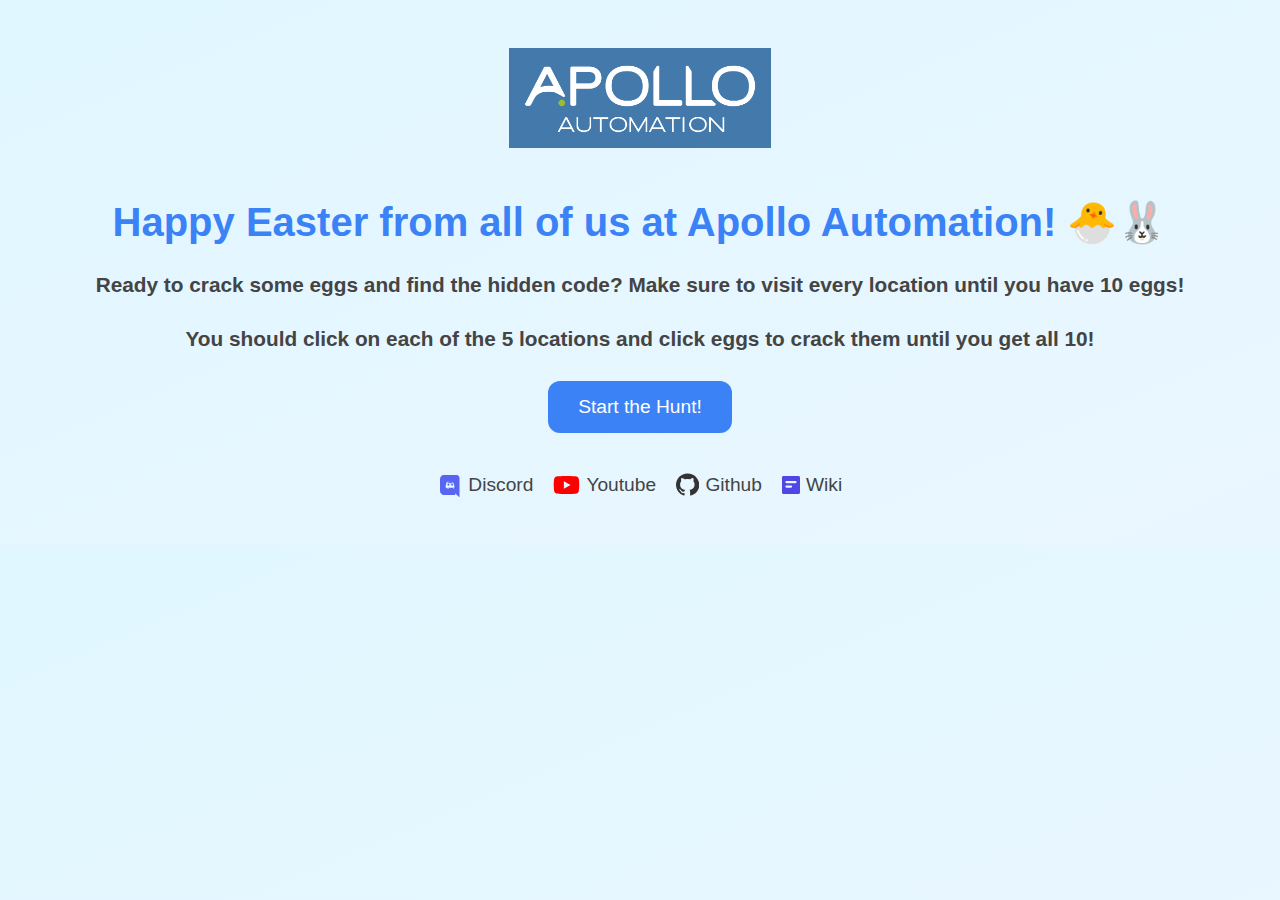
<file: index.html>
<!DOCTYPE html>

<html lang="en">
<head>
<meta charset="utf-8"/>
<meta content="width=device-width, initial-scale=1.0" name="viewport"/>
<title>Welcome to the Easter Egg Hunt!</title>
<link href="style.css" rel="stylesheet"/>
<style>
    body {
      background: linear-gradient(to bottom right, #e0f7ff, #eaf6ff);
      font-family: 'Poppins', sans-serif;
      color: #444;
      text-align: center;
      padding: 40px;
    }
    .logo {
      height: 100px;
      margin-bottom: 20px;
    }
    h1 {
      font-size: 2.5em;
      color: #3b82f6;
    }
    p {
      font-size: 1.3em;
      margin-bottom: 30px;
    }
    .start-btn {
      font-size: 1.2em;
      padding: 15px 30px;
      background: #3b82f6;
      color: white;
      border: none;
      border-radius: 12px;
      cursor: pointer;
      transition: background 0.3s ease;
    }
    .start-btn:hover {
      background: #2563eb;
    }
  </style>
</head>
<body>
<a href="https://apolloautomation.com/" rel="noopener" target="_blank"><img alt="Apollo Logo" class="logo" src="apollo-logo.png"/></a>
<h1>Happy Easter from all of us at Apollo Automation! 🐣🐰</h1>
<p><b>Ready to crack some eggs and find the hidden code? Make sure to visit every location until you have 10 eggs!</p></b>
<p><b>You should click on each of the 5 locations and click eggs to crack them until you get all 10!</p></b>
<a href="forest.html"><button class="start-btn">Start the Hunt!</button></a>
<footer style="margin-top: 40px; font-size: 1.2em; display: flex; justify-content: center; gap: 20px; flex-wrap: wrap; align-items: center;"><a href="https://dsc.gg/apolloautomation" rel="noopener" style="display: inline-flex; align-items: center; gap: 6px; text-decoration: none; color: #444;" target="_blank"><svg height="24" viewbox="0 0 245 240" xmlns="http://www.w3.org/2000/svg"><path d="M104.4 104.3c-5.7 0-10.2 5-10.2 11.1 0 6.1 4.6 11.1 10.2 11.1 5.7 0 10.3-5 10.2-11.1 0-6.1-4.6-11.1-10.2-11.1zm36.2 0c-5.7 0-10.2 5-10.2 11.1 0 6.1 4.6 11.1 10.2 11.1 5.7 0 10.3-5 10.2-11.1 0-6.1-4.6-11.1-10.2-11.1z" fill="#5865F2"></path><path d="M189.5 20h-134C38 20 20 38 20 60.5v119C20 202 38 220 60.5 220h113.9l-5.3-18.4 12.7 11.8 12 11 21.3 19V60.5C220 38 202 20 189.5 20zm-34 137s-3.2-3.8-5.9-7.1c11.8-3.4 16.2-10.9 16.2-10.9-3.7 2.4-7.3 4.1-10.5 5.2-4.6 2-9 3.3-13.3 4-8.8 1.6-16.8 1.2-23.7-.1-5.2-1-9.7-2.4-13.5-4-2.1-.8-4.4-1.9-6.7-3.2-.3-.2-.6-.3-.9-.5-.2-.1-.3-.2-.4-.3-1.8-1-2.8-1.7-2.8-1.7s4.3 7.1 15.6 10.6c-2.6 3.3-6 7.3-6 7.3-19.8-.6-27.3-13.6-27.3-13.6 0-28.8 12.8-52.1 12.8-52.1 12.8-9.6 25-9.3 25-9.3l.9 1.1c-16.1 4.7-23.5 11.8-23.5 11.8s2 0 5.4.3c9.7.7 17.2 3.6 22.8 6.8 1.1.6 2.1 1.3 3.1 2 7.8-2.2 16.5-3.3 25.6-3.4 0 0-7.1-6.7-22.4-11.5l1.3-1.5s12.2-.3 25 9.3c0 0 12.8 23.3 12.8 52.1 0 .1-7.5 13-27.3 13.6z" fill="#5865F2"></path></svg><span>Discord</span></a><a href="https://www.youtube.com/@ApolloAutomation" rel="noopener" style="display: inline-flex; align-items: center; gap: 6px; text-decoration: none; color: #444;" target="_blank"><svg height="24" viewbox="0 0 576 512" xmlns="http://www.w3.org/2000/svg"><path d="M549.7 124.1c-6.3-23.8-24.9-42.5-48.6-48.9C458.5 64 288 64 288 64S117.5 64 74.9 75.2c-23.7 6.4-42.3 25.1-48.6 48.9C16 167.6 16 256 16 256s0 88.4 10.3 131.9c6.3 23.8 24.9 42.5 48.6 48.9C117.5 448 288 448 288 448s170.5 0 213.1-11.2c23.7-6.4 42.3-25.1 48.6-48.9C560 344.4 560 256 560 256s0-88.4-10.3-131.9zM232 334V178l142 78-142 78z" fill="#FF0000"></path></svg><span>Youtube</span></a><a href="https://github.com/ApolloAutomation" rel="noopener" style="display: inline-flex; align-items: center; gap: 6px; text-decoration: none; color: #444;" target="_blank"><svg height="24" viewbox="0 0 496 512" xmlns="http://www.w3.org/2000/svg"><path d="M165.9 397.4c0 2-2.3 3.7-5.2 3.7-2.6 0-4.8-1.7-4.8-3.7 0-2 2.2-3.7 4.8-3.7 2.9 0 5.2 1.6 5.2 3.7zm-32.4-3.2c-.7 2 .8 4.3 3.3 4.9 2.5.6 5.2-.5 5.9-2.5.7-2-.8-4.3-3.3-4.9-2.5-.6-5.2.5-5.9 2.5zM244 8C109.4 8 0 117.5 0 252.3c0 107 69.3 197.8 165.7 229.7 12.1 2.2 16.5-5.3 16.5-11.7 0-5.8-.2-21.1-.3-41.4-67.4 14.7-81.7-32.6-81.7-32.6-11-27.8-26.9-35.2-26.9-35.2-22-15.1 1.7-14.8 1.7-14.8 24.3 1.7 37.1 25 37.1 25 21.6 37 56.6 26.3 70.4 20.1 2.2-15.8 8.4-26.4 15.3-32.5-53.8-6.1-110.3-26.8-110.3-119.4 0-26.4 9.4-48 24.8-65-2.5-6.2-10.8-31.1 2.4-64.8 0 0 20.3-6.6 66.5 24.8a232 232 0 0 1 121.1 0c46.2-31.4 66.5-24.8 66.5-24.8 13.2 33.7 4.9 58.6 2.4 64.8 15.4 17 24.8 38.6 24.8 65 0 92.8-56.5 113.2-110.4 119.2 8.6 7.4 16.2 22.2 16.2 44.8 0 32.3-.3 58.3-.3 66.3 0 6.5 4.3 14 16.6 11.6C426.7 450 496 359.3 496 252.3 496 117.5 386.6 8 252 8z" fill="#333"></path></svg><span>Github</span></a><a href="https://wiki.apolloautomation.com/" rel="noopener" style="display: inline-flex; align-items: center; gap: 6px; text-decoration: none; color: #444;" target="_blank"><svg height="24" viewbox="0 0 384 512" xmlns="http://www.w3.org/2000/svg"><path d="M0 96c0-17.7 14.3-32 32-32H352c17.7 0 32 14.3 32 32v320c0 17.7-14.3 32-32 32H32c-17.7 0-32-14.3-32-32V96zm96 72c-13.3 0-24 10.7-24 24s10.7 24 24 24h192c13.3 0 24-10.7 24-24s-10.7-24-24-24H96zm0 96c-13.3 0-24 10.7-24 24s10.7 24 24 24h96c13.3 0 24-10.7 24-24s-10.7-24-24-24H96z" fill="#4f46e5"></path></svg><span>Wiki</span></a></footer></body>
</html>
</file>
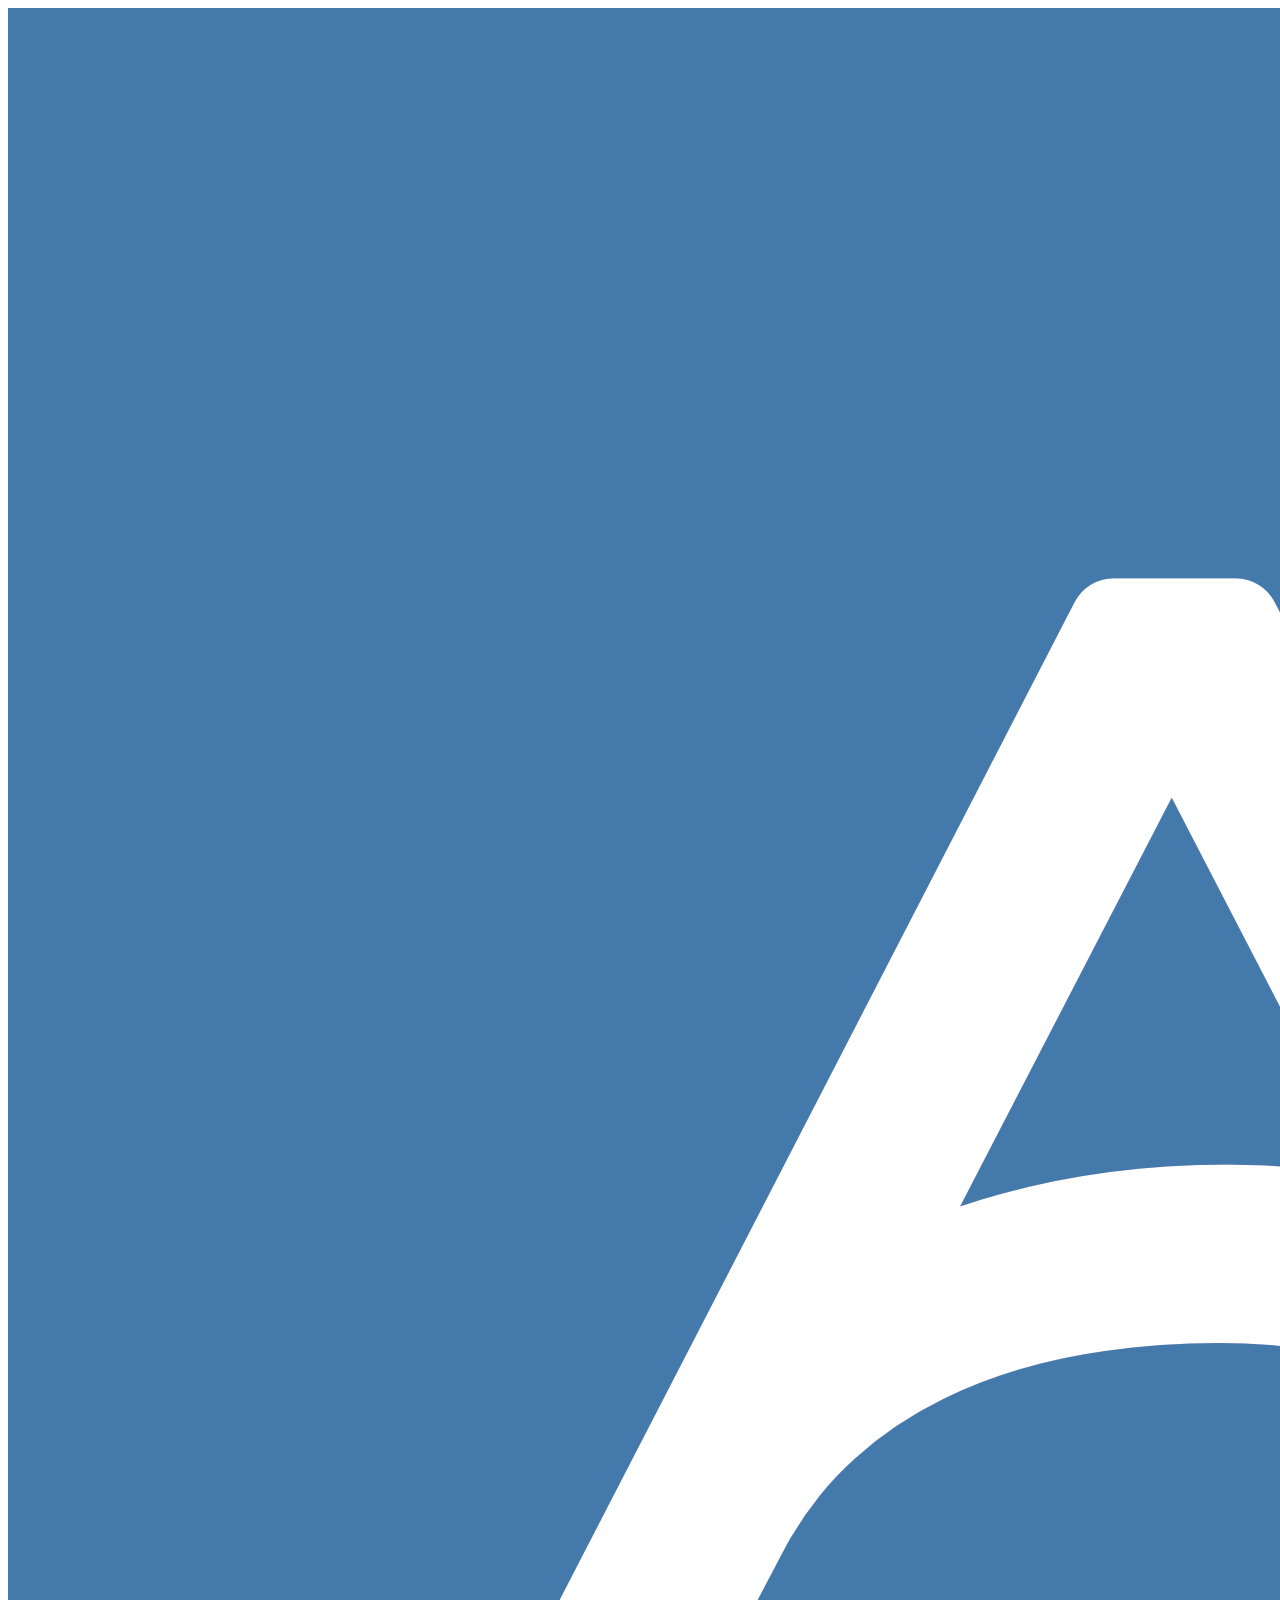
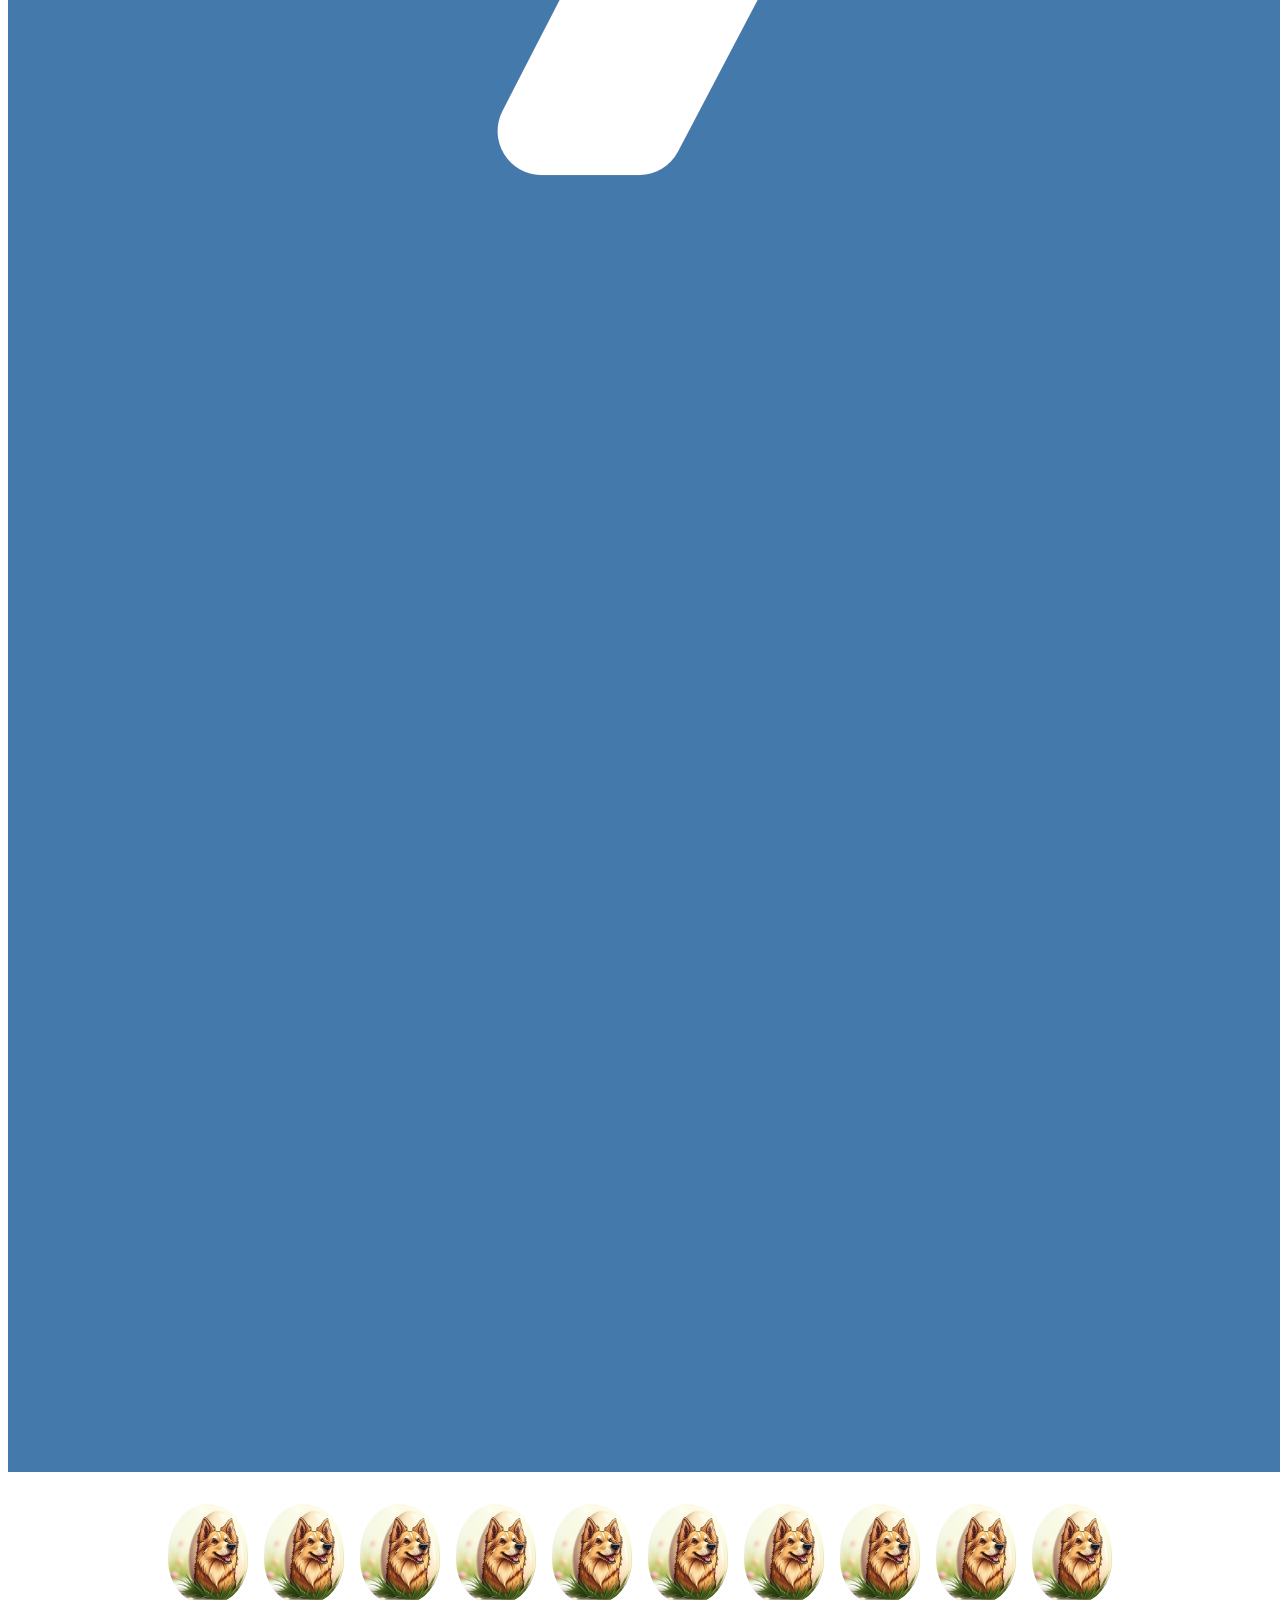
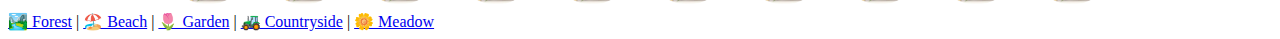
<file: beach.html>
<!DOCTYPE html>
<html lang="en">
<head>
  <meta charset="UTF-8" />
  <meta name="viewport" content="width=device-width, initial-scale=1.0" />
  <title>Beach - Easter Egg Hunt</title>
  <link rel="stylesheet" href="style.css" />
</head>
<body class="beach">
  <header>
    <a href="https://apolloautomation.com/" target="_blank" rel="noopener"><img src="apollo-logo.png" alt="Apollo Automation Logo" class="logo" /></a>
      </header>
  <main>
    <div id="eggGrid" class="egg-grid"></div>
    <div id="scrambled"></div>
    <div id="guessSection" style="display:none;">
      <input type="text" id="codeInput" placeholder="Enter the code..." />
      <button onclick="checkCode()">Submit</button>
      <p id="result"></p>
    </div>
  </main>
  
<footer class="map">
  <nav>
    <a href="forest.html">🏞️ Forest</a> |
    <a href="beach.html">🏖️ Beach</a> |
    <a href="garden.html">🌷 Garden</a> |
    <a href="countryside.html">🚜 Countryside</a> |
    <a href="meadow.html">🌼 Meadow</a>
  </nav>
</footer>

  <script src="script.js"></script>
</body>
</html>
</file>
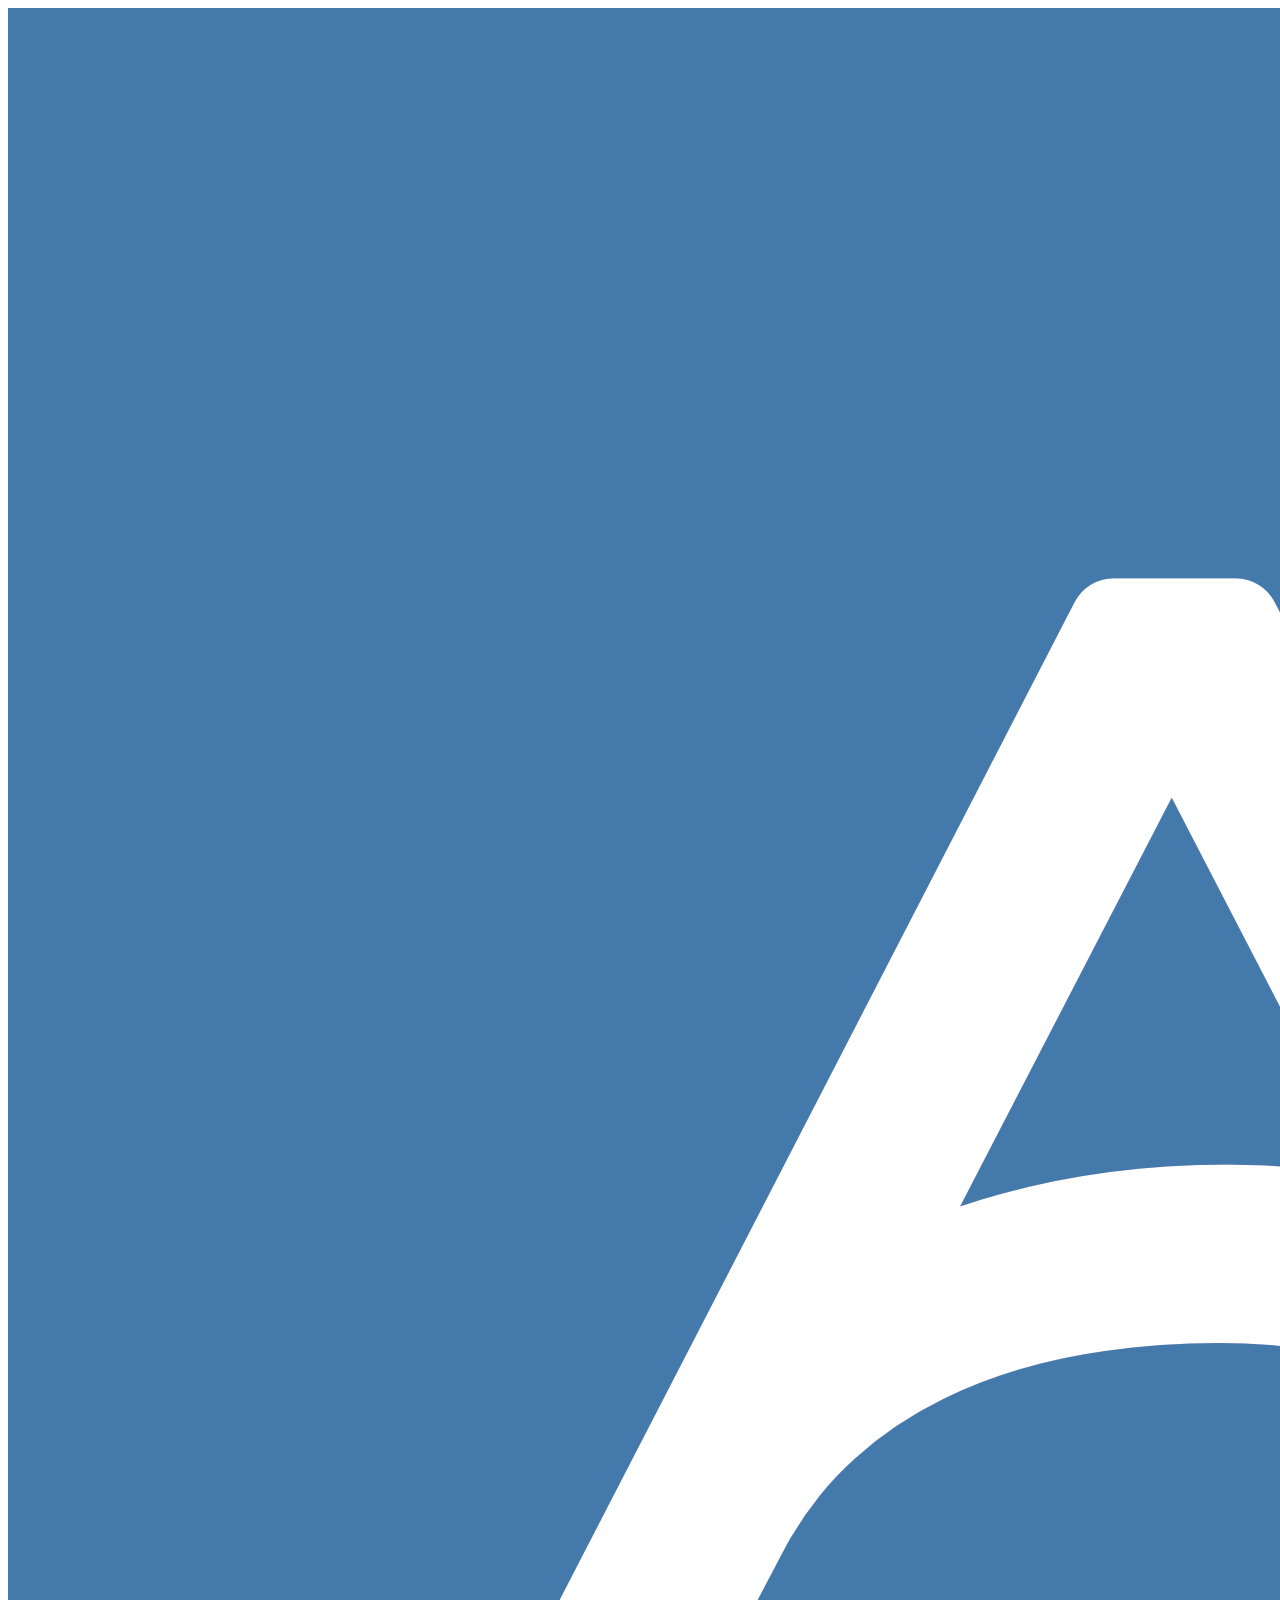
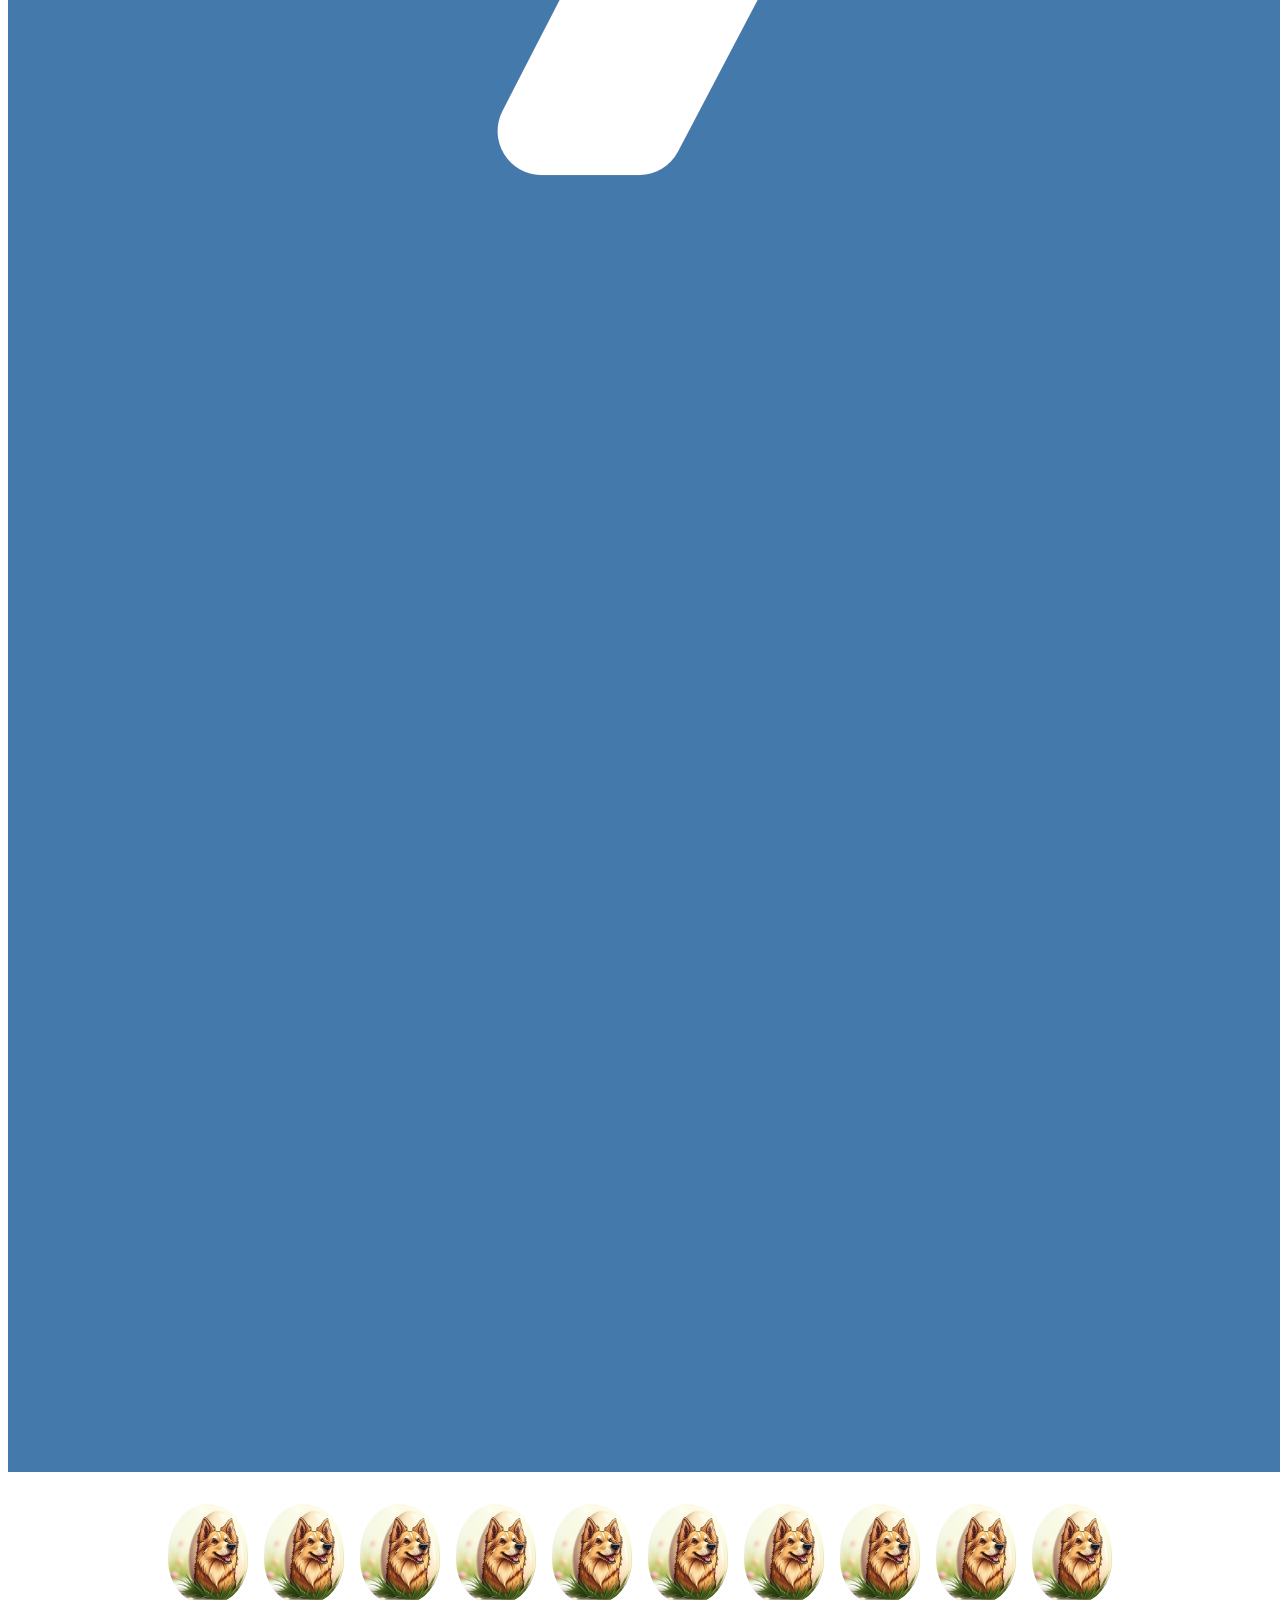
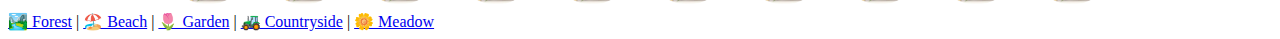
<file: countryside.html>
<!DOCTYPE html>
<html lang="en">
<head>
  <meta charset="UTF-8" />
  <meta name="viewport" content="width=device-width, initial-scale=1.0"/>
  <title>Countryside | Easter Egg Hunt</title>
  <link rel="stylesheet" href="style.css" />
</head>
<body class="countryside">
  <header>
    <a href="https://apolloautomation.com/" target="_blank" rel="noopener">
      <img src="apollo-logo.png" alt="Apollo Automation Logo" class="logo" />
    </a>
  </header>
  <main>
    <div id="eggGrid" class="egg-grid"></div>
    <div id="scrambled"></div>
    <div id="guessSection" style="display:none;">
      <input type="text" id="codeInput" placeholder="Enter the code..." />
      <button onclick="checkCode()">Submit</button>
      <p id="result"></p>
    </div>
  </main>
  <footer class="map">
    <nav>
      <a href="forest.html">🏞️ Forest</a> |
      <a href="beach.html">🏖️ Beach</a> |
      <a href="garden.html">🌷 Garden</a> |
      <a href="countryside.html">🚜 Countryside</a> |
      <a href="meadow.html">🌼 Meadow</a>
    </nav>
  </footer>
  <script src="script.js"></script>
</body>
</html>
</file>
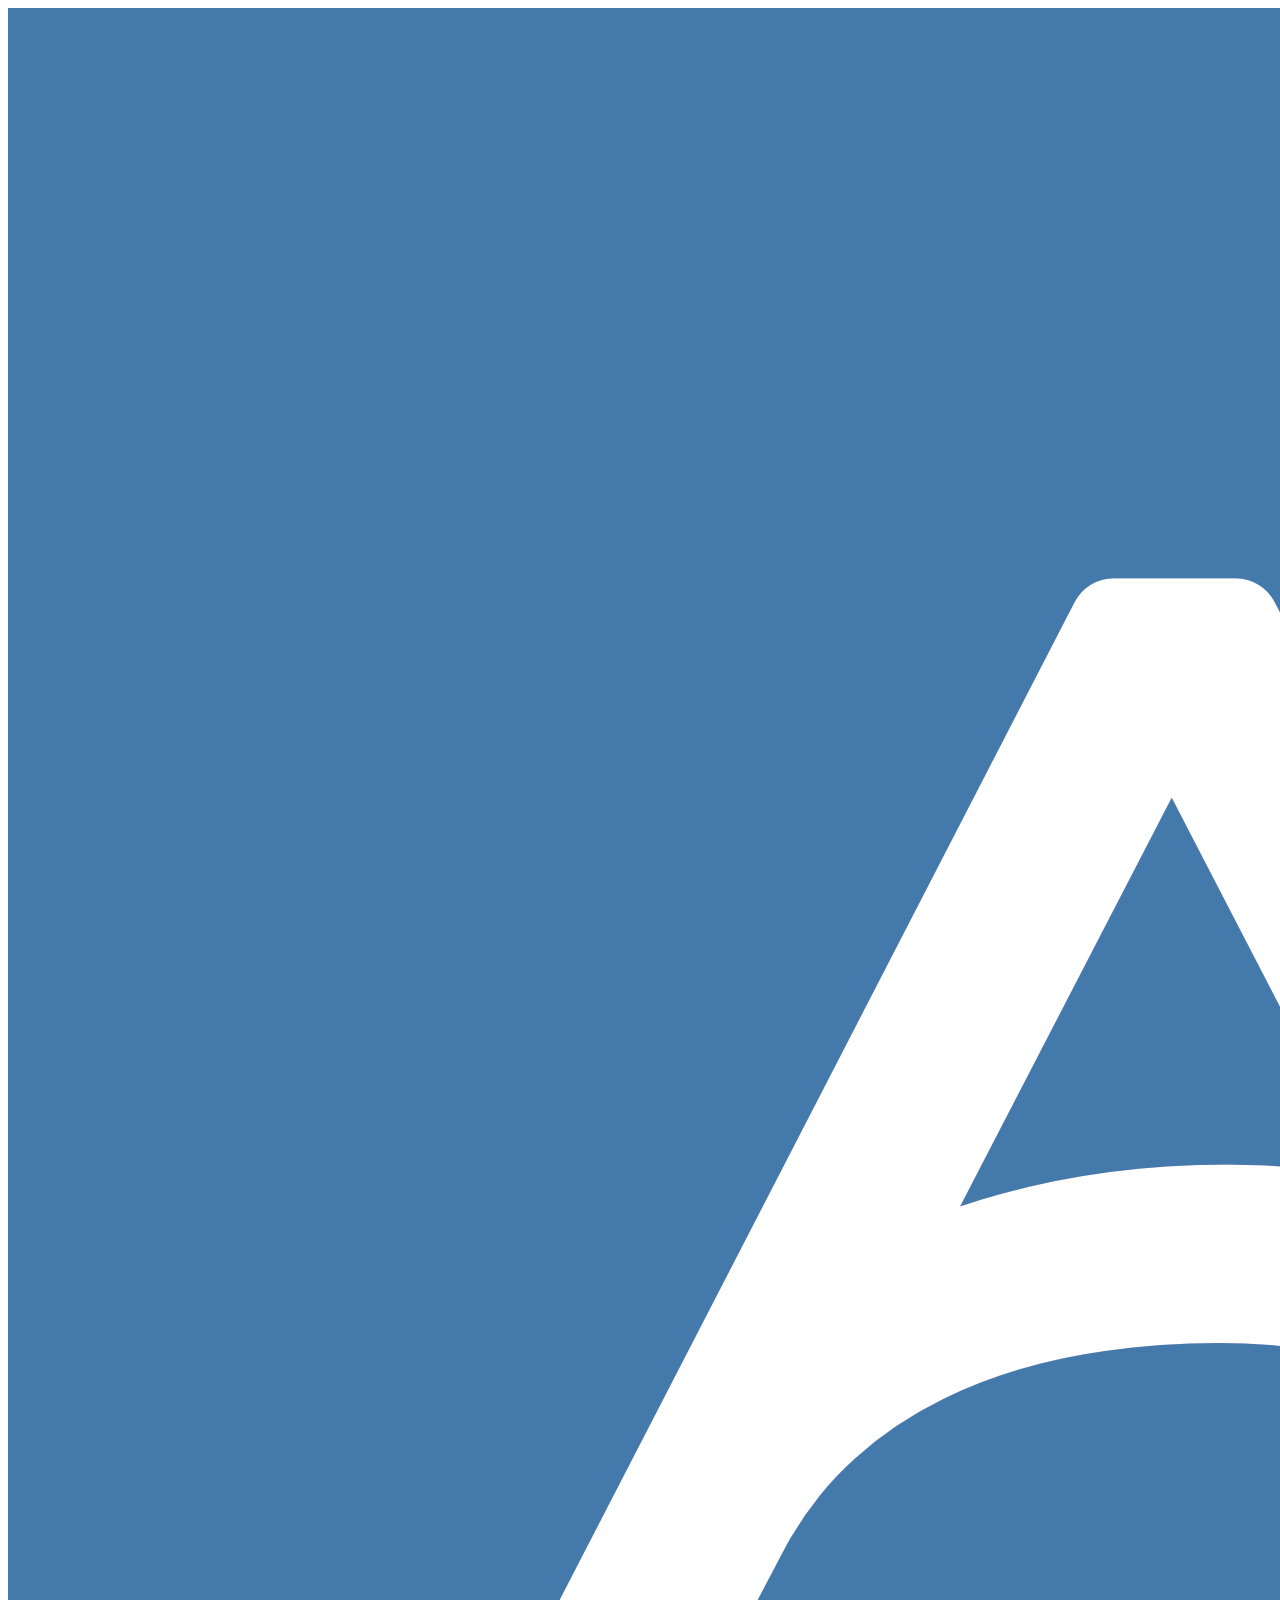
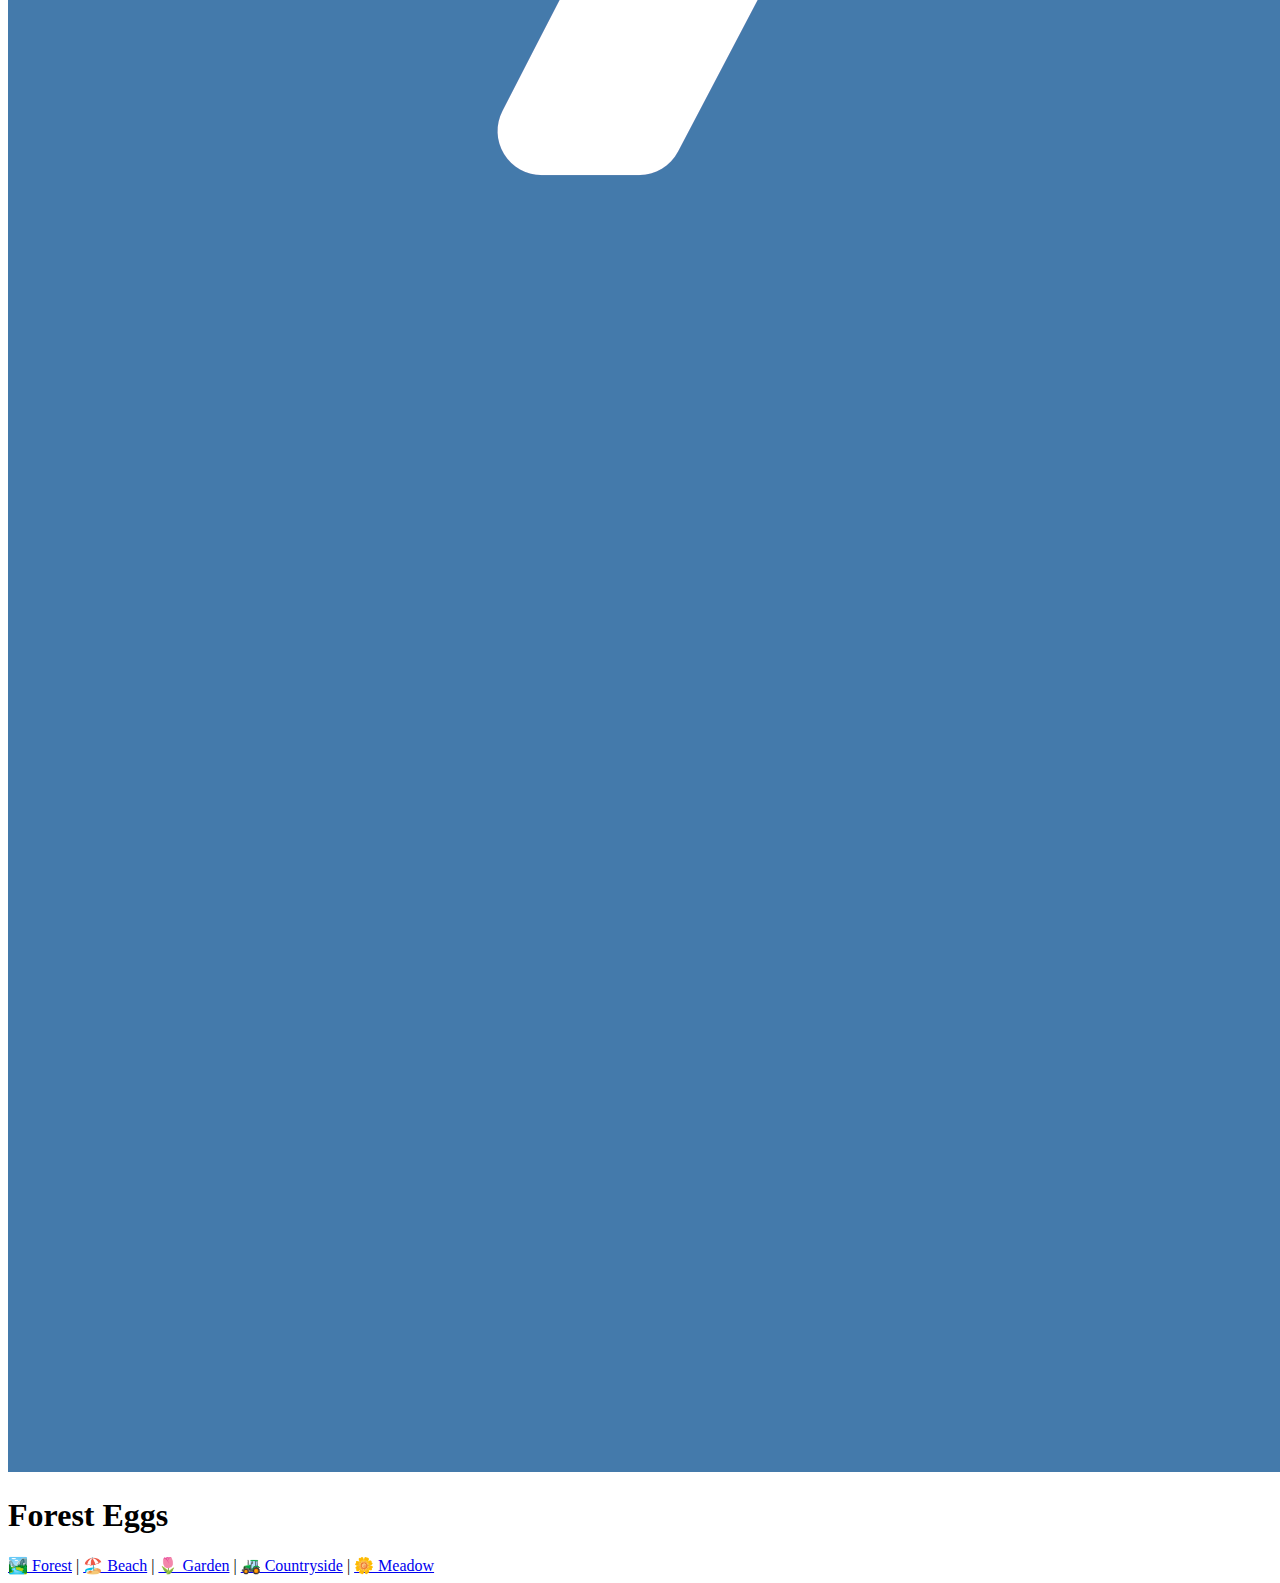
<file: forest.html>
<!DOCTYPE html>
<html lang="en">
<head>
  <meta charset="UTF-8" />
  <meta name="viewport" content="width=device-width, initial-scale=1.0" />
  <title>Forest - Easter Egg Hunt</title>
  <link rel="stylesheet" href="style.css" />
</head>
<body>
  <header>
    <img src="apollo-logo.png" alt="Apollo Automation Logo" class="logo" />
    <h1>Forest Eggs</h1>
  </header>
  <main>
    <div id="eggGrid" class="egg-grid"></div>
    <div id="scrambled"></div>
    <div id="guessSection" style="display:none;">
      <input type="text" id="codeInput" placeholder="Enter the code..." />
      <button onclick="checkCode()">Submit</button>
      <p id="result"></p>
    </div>
  </main>
  
<footer class="map">
  <nav>
    <a href="forest.html">🏞️ Forest</a> |
    <a href="beach.html">🏖️ Beach</a> |
    <a href="garden.html">🌷 Garden</a> |
    <a href="countryside.html">🚜 Countryside</a> |
    <a href="meadow.html">🌼 Meadow</a>
  </nav>
</footer>

</body>
</html>
</file>
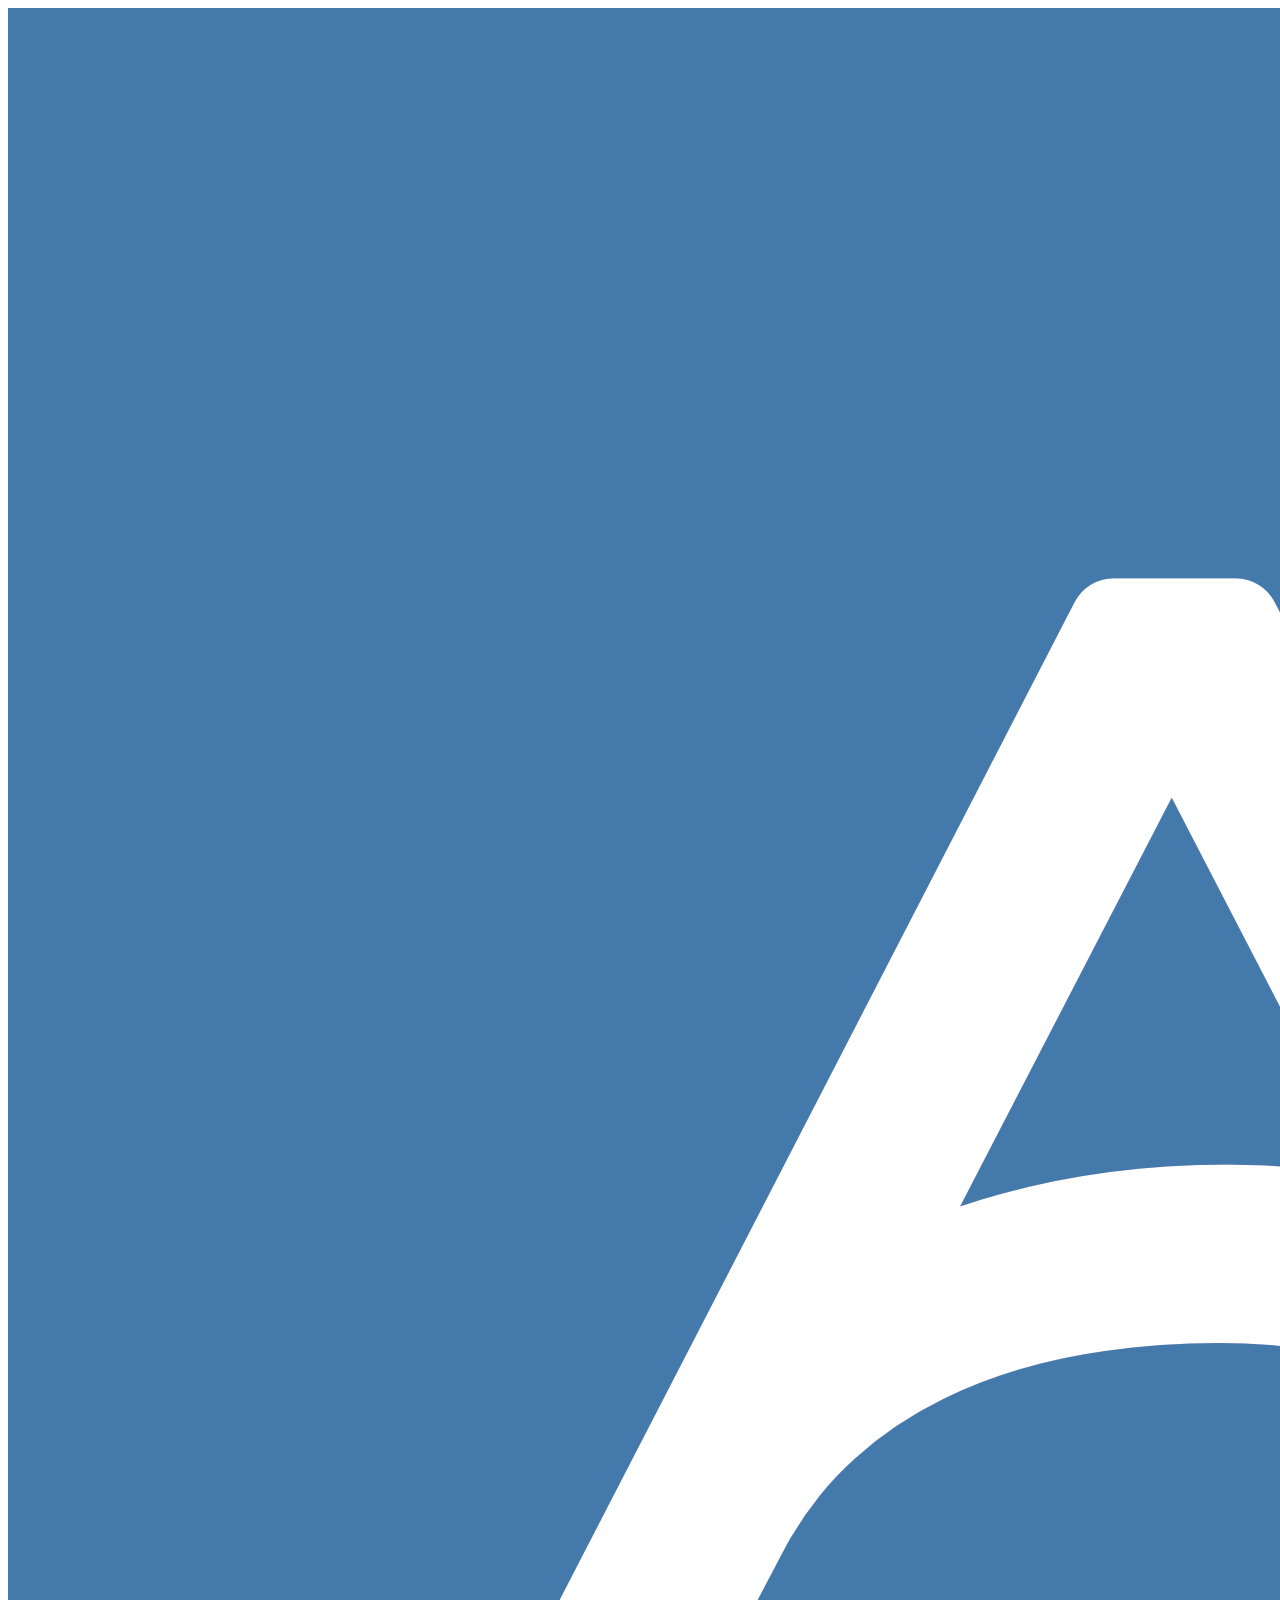
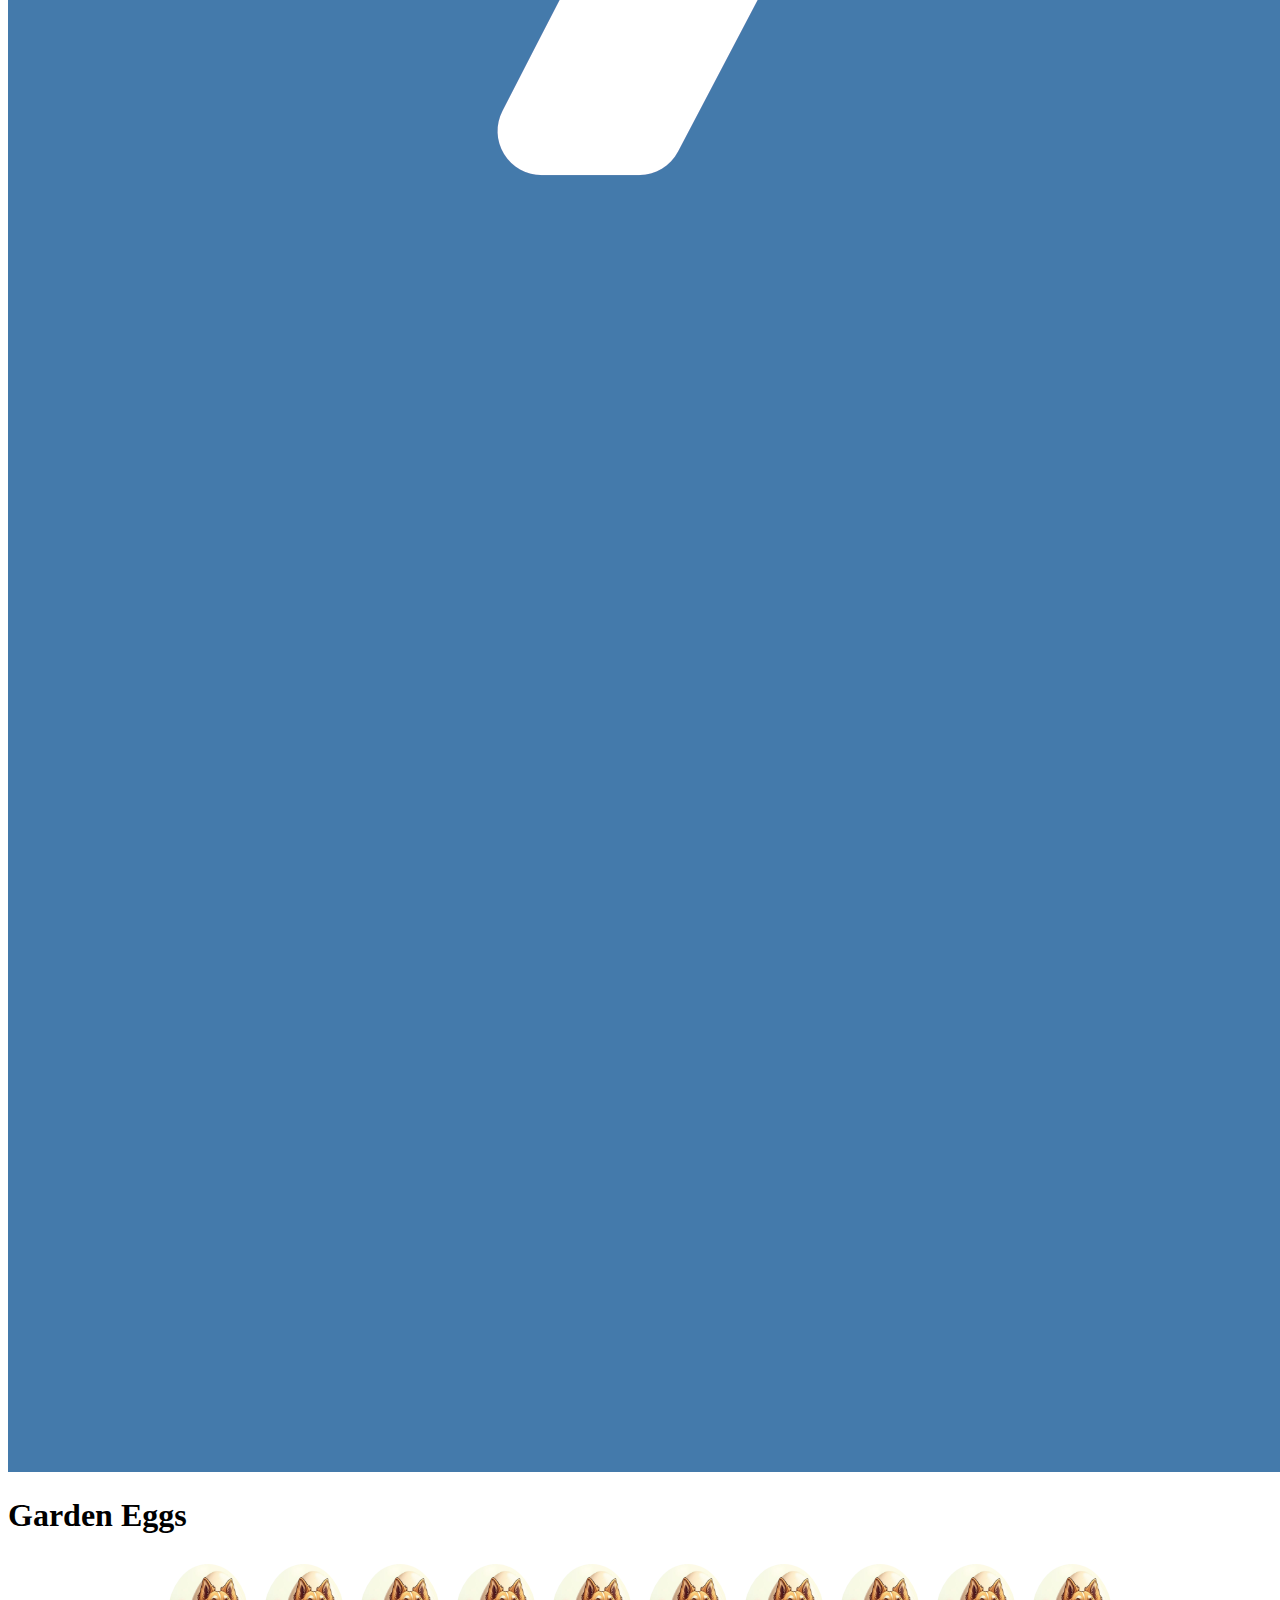
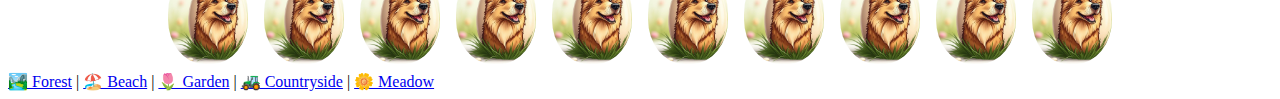
<file: garden.html>
<!DOCTYPE html>
<html lang="en">
<head>
  <meta charset="UTF-8" />
  <meta name="viewport" content="width=device-width, initial-scale=1.0" />
  <title>Garden - Easter Egg Hunt</title>
  <link rel="stylesheet" href="style.css" />
</head>
<body>
  <header>
    <img src="apollo-logo.png" alt="Apollo Automation Logo" class="logo" />
    <h1>Garden Eggs</h1>
  </header>
  <main>
    <div id="eggGrid" class="egg-grid"></div>
    <div id="scrambled"></div>
    <div id="guessSection" style="display:none;">
      <input type="text" id="codeInput" placeholder="Enter the code..." />
      <button onclick="checkCode()">Submit</button>
      <p id="result"></p>
    </div>
  </main>
  
<footer class="map">
  <nav>
    <a href="forest.html">🏞️ Forest</a> |
    <a href="beach.html">🏖️ Beach</a> |
    <a href="garden.html">🌷 Garden</a> |
    <a href="countryside.html">🚜 Countryside</a> |
    <a href="meadow.html">🌼 Meadow</a>
  </nav>
</footer>

  <script src="script.js"></script>
</body>
</html>
</file>
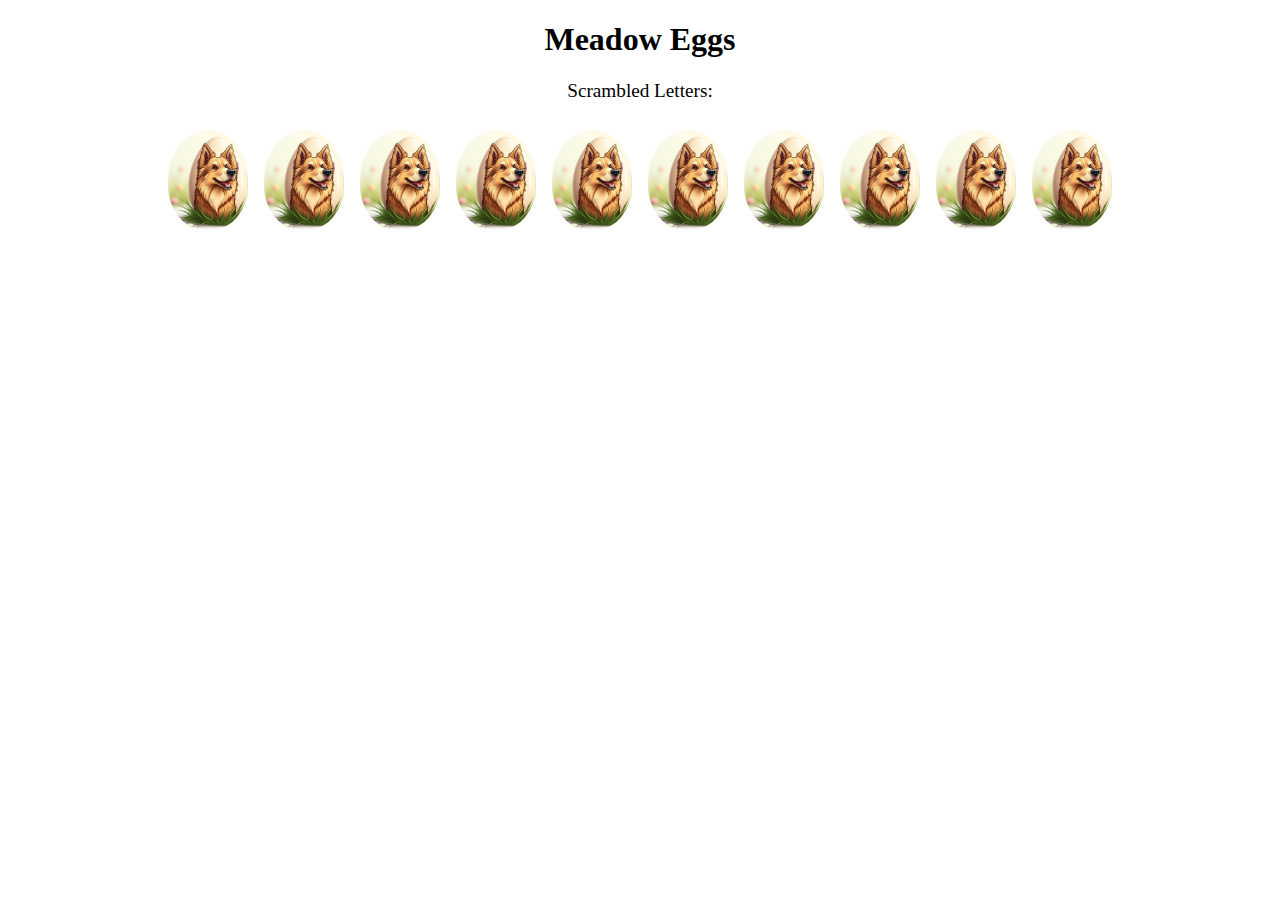
<file: meadow.html>
<!DOCTYPE html>
<html>
<head>
  <meta charset="UTF-8" />
  <title>Meadow Eggs</title>
  <link rel="stylesheet" href="style.css" />
</head>
<body>
  <h1 style="text-align:center;">Meadow Eggs</h1>
  <div id="scrambled" style="text-align:center; font-size: 1.2rem;">Scrambled Letters:</div>
  <div id="eggGrid" class="egg-grid"></div>
  <script src="script.js"></script>
</body>
</html>
</file>
<file: style.css>
.egg-grid {
  display: flex;
  flex-wrap: wrap;
  justify-content: center;
  margin-top: 20px;
}
.egg {
  position: relative;
  width: 80px;
  height: 100px;
  margin: 8px;
  background-image: url('egg.png');
  background-size: cover;
  border-radius: 50% 50% 45% 45%;
  cursor: pointer;
  transition: transform 0.2s;
}
.egg.cracked {
  background-image: url('egg-cracked.png');
}


.letter {
  position: absolute;
  top: 50%;
  left: 50%;
  transform: translate(-50%, -50%);
  font-size: 24px;
  font-weight: bold;
  color: white;
  text-shadow: 1px 1px 4px rgba(0,0,0,0.4);
  pointer-events: none;
}


.map-button {
  display: inline-block;
  padding: 12px 24px;
  margin: 10px;
  background-color: #3b82f6;
  color: white;
  border-radius: 8px;
  text-decoration: none;
  font-size: 1.1rem;
  transition: background-color 0.3s ease;
}
.map-button:hover {
  background-color: #2563eb;
}

.map-nav {
  text-align: center;
  margin-top: 40px;
}
.map-nav a {
  display: inline-block;
  margin: 0 10px;
  background-color: #3b82f6;
  color: white;
  padding: 8px 16px;
  border-radius: 8px;
  text-decoration: none;
  font-weight: bold;
  transition: background-color 0.2s ease;
}
.map-nav a:hover {
  background-color: #2563eb;
}

.start-button {
  display: inline-block;
  padding: 14px 28px;
  background-color: #10b981;
  color: white;
  font-size: 1.2rem;
  font-weight: bold;
  border-radius: 10px;
  text-decoration: none;
  margin-bottom: 20px;
  transition: background-color 0.3s ease;
}
.start-button:hover {
  background-color: #059669;
}

.egg {
  position: relative;
  width: 80px;
  height: 100px;
  margin: 8px;
  background-image: url('egg.png');
  background-size: cover;
  border-radius: 50% 50% 45% 45%;
  cursor: pointer;
  transition: transform 0.2s;
}
.egg.cracked {
  background-image: url('egg-cracked.png');
}
.letter {
  position: absolute;
  top: 50%;
  left: 50%;
  transform: translate(-50%, -50%);
  font-size: 24px;
  font-weight: bold;
  color: white;
  text-shadow: 1px 1px 4px rgba(0,0,0,0.4);
  pointer-events: none;
}
</file>
